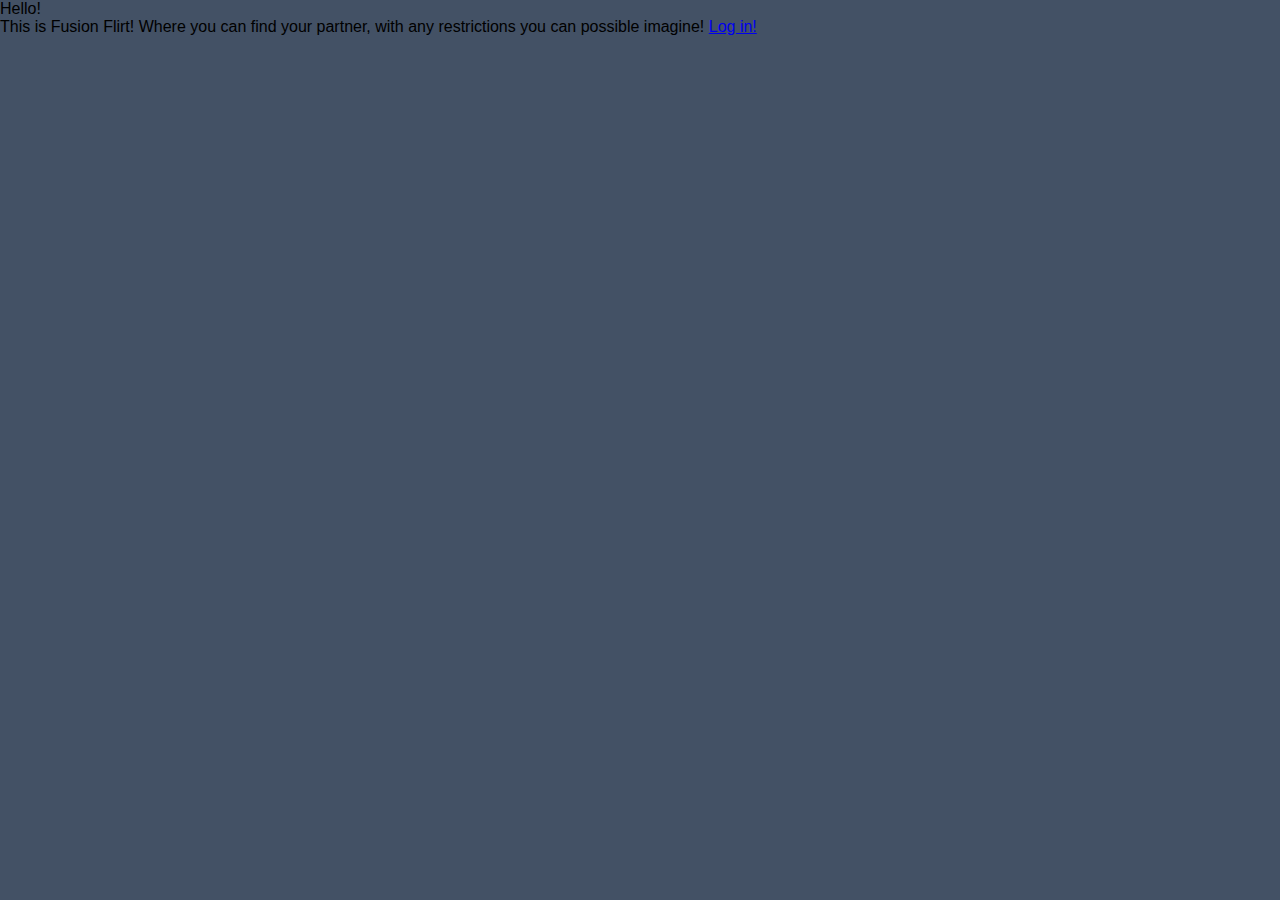
<file: index.html>
<!DOCTYPE html>
<html>
	<head>
		<meta charset="utf-8">
		<title>Welcome!</title>
		<link rel="stylesheet" href="https://use.fontawesome.com/releases/v5.7.1/css/all.css">
        <link href="style.css" rel="stylesheet" type="text/css">
	</head>
    <header>
        Hello!
    </header>
	<body>
        This is Fusion Flirt! Where you can find your partner, with any restrictions you can possible imagine!
	</body>


    <a href="login.html"> Log in!</a>
</html>
</file>
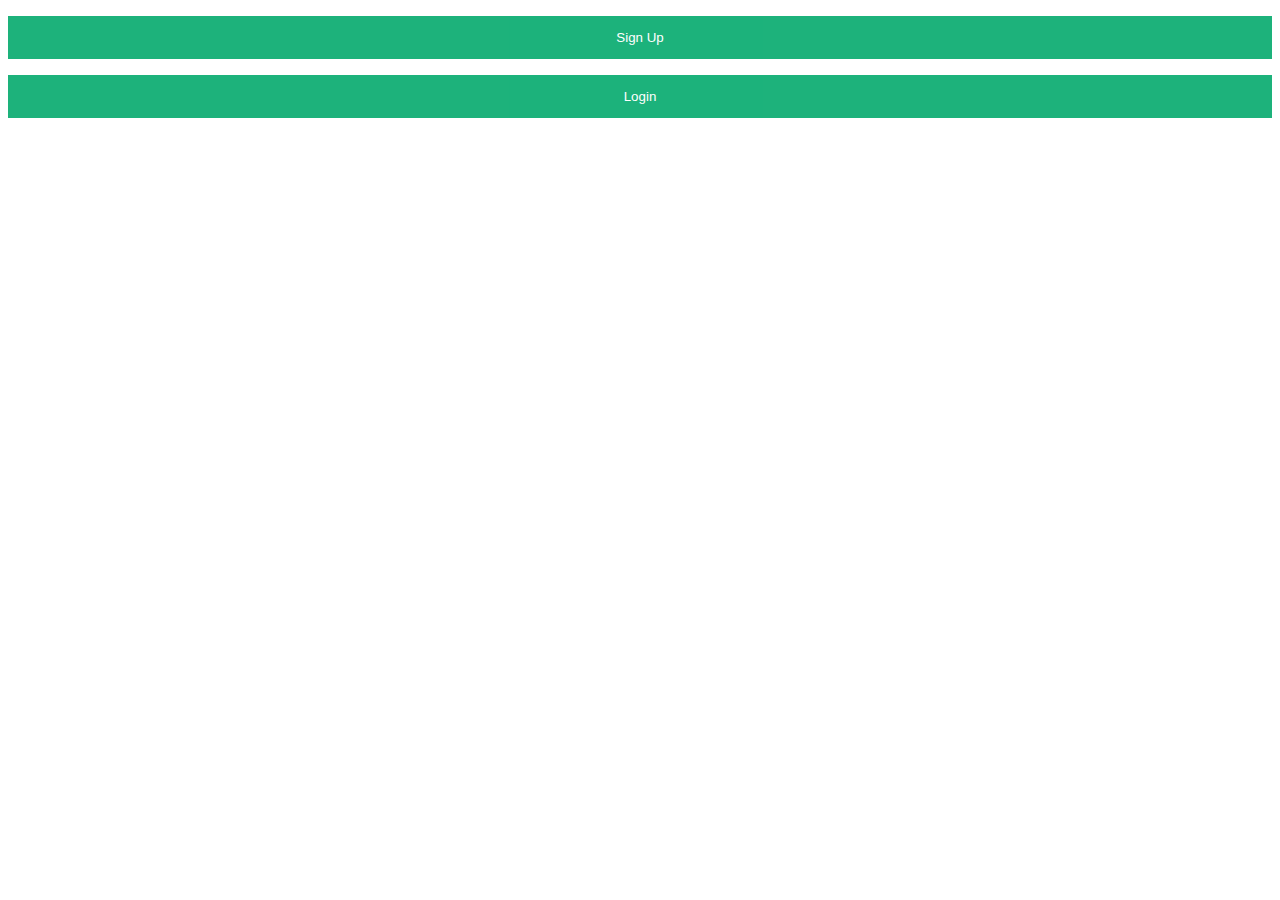
<file: Index.html>
<!DOCTYPE html>

<html>

<head>
    <style>
        
* {box-sizing: border-box}
/* Full-width input fields */
  input[type=text], input[type=password] {
  width: 100%;
  padding: 15px;
  margin: 5px 0 22px 0;
  display: inline-block;
  border: none;
  background: #f1f1f1;
}

/* Add a background color when the inputs get focus */
input[type=text]:focus, input[type=password]:focus {
  background-color: #ddd;
  outline: none;
}

/* Set a style for all buttons */
button {
  background-color: #04AA6D;
  color: white;
  padding: 14px 20px;
  margin: 8px 0;
  border: none;
  cursor: pointer;
  width: 100%;
  opacity: 0.9;
}

button:hover {
  opacity:1;
}

/* Extra styles for the cancel button */
.cancelbtn {
  padding: 14px 20px;
  background-color: #f44336;
}

/* Float cancel and signup buttons and add an equal width */
.cancelbtn, .signupbtn {
  float: left;
  width: 50%;
}

/* Add padding to container elements */
.container {
  padding: 16px;
}

/* The Modal (background) */
.modal {
  display: none; /* Hidden by default */
  position: fixed; /* Stay in place */
  z-index: 1; /* Sit on top */
  left: 0;
  top: 0;
  width: 100%; /* Full width */
  height: 100%; /* Full height */
  overflow: auto; /* Enable scroll if needed */
  background-color: #474e5d;
  padding-top: 50px;
}

/* Modal Content/Box */
.modal-content {
  background-color: #fefefe;
  margin: 5% auto 15% auto; /* 5% from the top, 15% from the bottom and centered */
  border: 1px solid #888;
  width: 80%; /* Could be more or less, depending on screen size */
}

/* Style the horizontal ruler */
hr {
  border: 1px solid #f1f1f1;
  margin-bottom: 25px;
}

/* The Close Button (x) */
.close {
  position: absolute;
  right: 35px;
  top: 15px;
  font-size: 40px;
  font-weight: bold;
  color: #f1f1f1;
}

.close:hover,
.close:focus {
  color: #f44336;
  cursor: pointer;
}

/* Clear floats */
.clearfix::after {
  content: "";
  clear: both;
  display: table;
}

/* Change styles for cancel button and signup button on extra small screens */
@media screen and (max-width: 300px) {
  .cancelbtn, .signupbtn {
    width: 100%;
  }
}
</style>
</head>
<body>

<button onclick="document.location='Sign_Up_Form.html'">Sign Up</button>
<button onclick="document.location='Login_Form.html'">Login</button>



</body>
</div> 
</html>
</file>
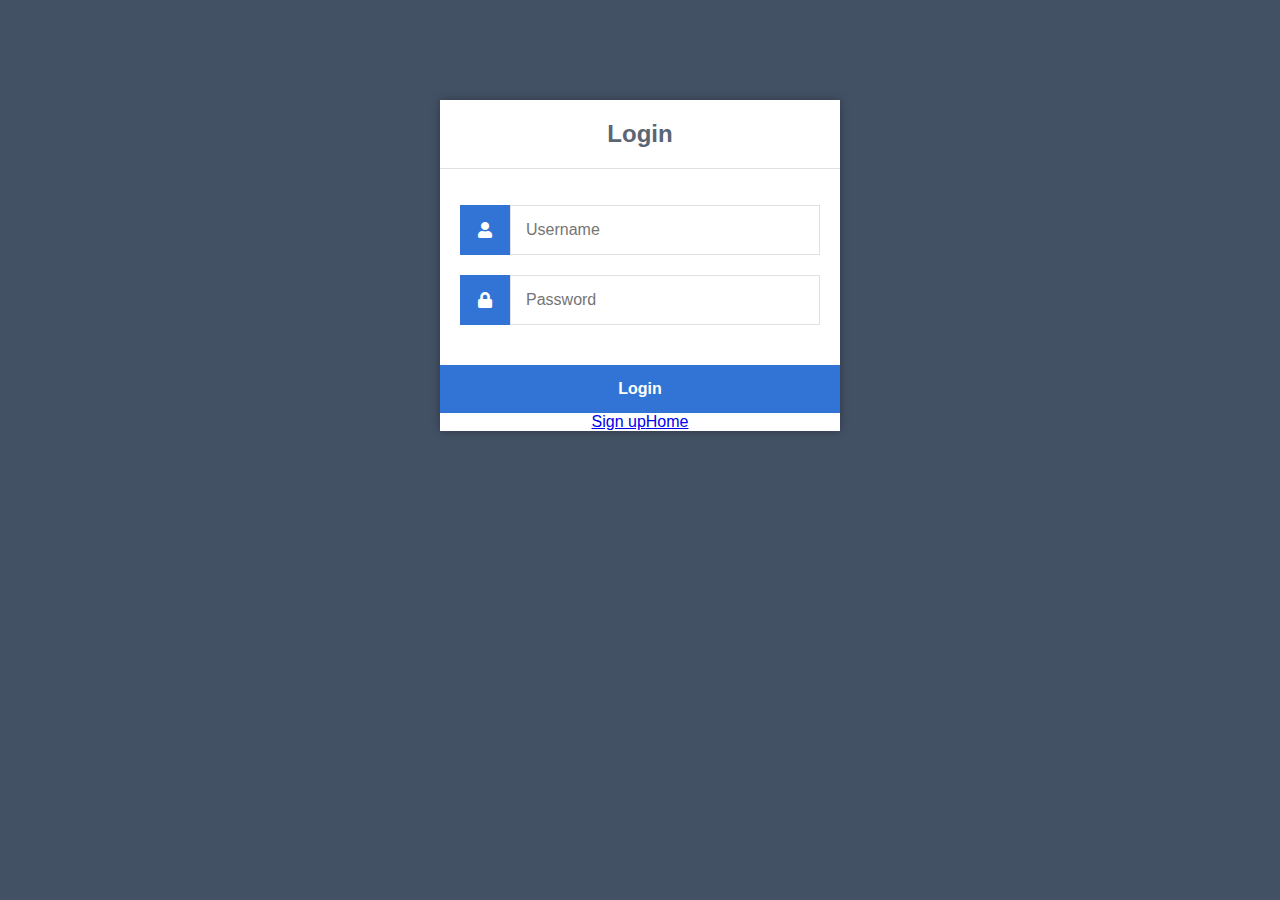
<file: login.html>
<!DOCTYPE html>
<html>
	<head>
		<meta charset="utf-8">
		<title>Login</title>
		<link rel="stylesheet" href="https://use.fontawesome.com/releases/v5.7.1/css/all.css">
        <link href="style.css" rel="stylesheet" type="text/css">
	</head>
	<body>
		<div class="login">
			<h1>Login</h1>
			<form action="authenticate.php" method="post">
				<label for="username">
					<i class="fas fa-user"></i>
				</label>
				<input type="text" name="username" placeholder="Username" id="username" required>

				<label for="password">
					<i class="fas fa-lock"></i>
				</label>
				<input type="password" name="password" placeholder="Password" id="password" required>
				<input type="submit" value="Login">
				<a href="register.html">Sign up</a>
				<a href="index.html">Home</a>
			</form>
		</div>
	</body>
</html>
</file>
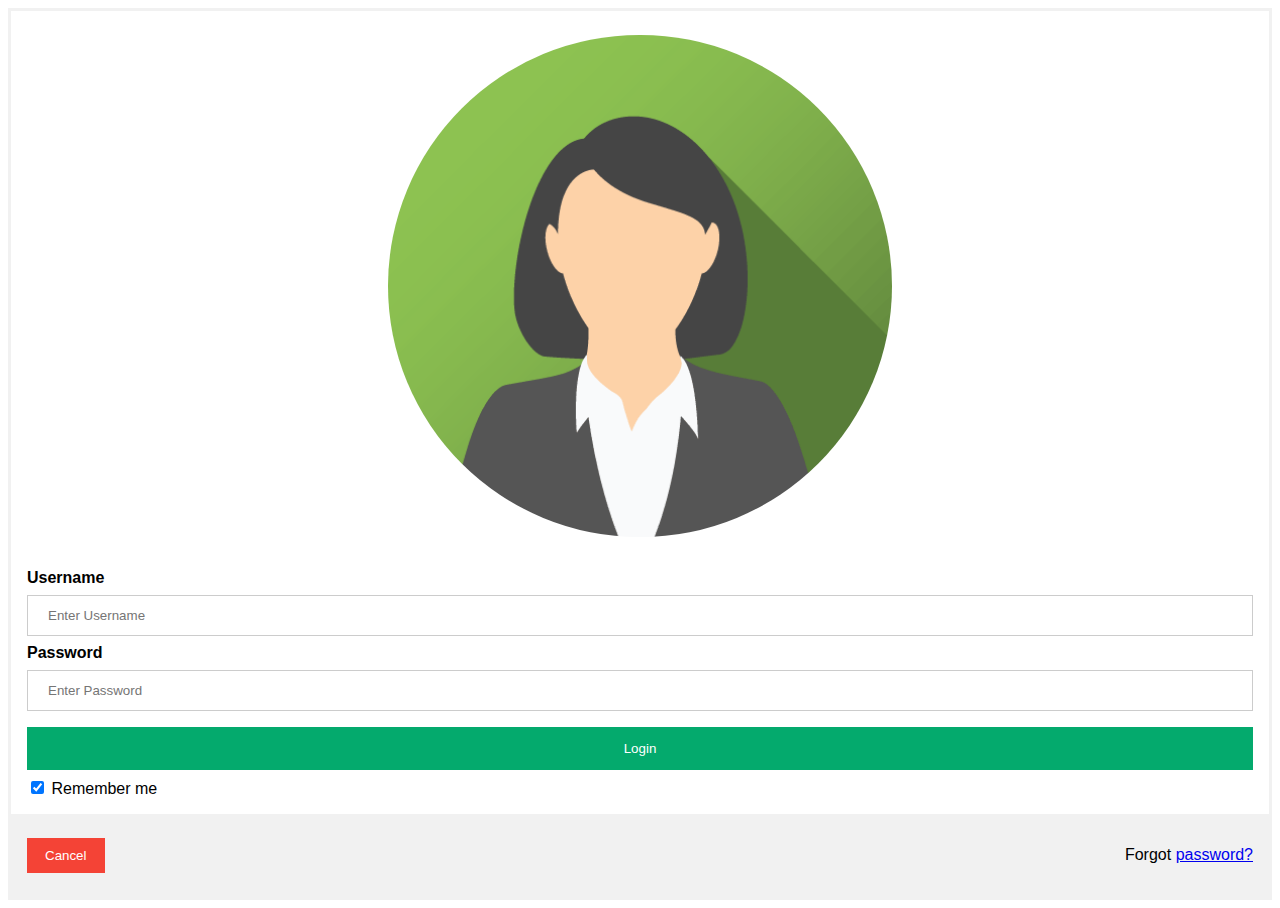
<file: Login_Form.html>
<!DOCTYPE html>

<html>
<head>
    <meta name="viewport" content="width=device-width, initial-scale=1">
<style>
body {font-family: Arial, Helvetica, sans-serif;}
form {border: 3px solid #f1f1f1;}
/* Bordered form */
form {
border: 3px solid #f1f1f1;
}

/* Full-width inputs */
input[type=text], input[type=password] {
width: 100%;
padding: 12px 20px;
margin: 8px 0;
display: inline-block;
border: 1px solid #ccc;
box-sizing: border-box;
}

/* Set a style for all buttons */
button {
background-color: #04AA6D;
color: white;
padding: 14px 20px;
margin: 8px 0;
border: none;
cursor: pointer;
width: 100%;
}

/* Add a hover effect for buttons */
button:hover {
opacity: 0.8;
}

/* Extra style for the cancel button (red) */
.cancelbtn {
width: auto;
padding: 10px 18px;
background-color: #f44336;
}

/* Center the avatar image inside this container */
.imgcontainer {
text-align: center;
margin: 24px 0 12px 0;
}

/* Avatar image */
img.avatar {
width: 40%;
border-radius: 50%;
}

/* Add padding to containers */
.container {
padding: 16px;
}

/* The "Forgot password" text */
span.psw {
float: right;
padding-top: 16px;
}

/* Change styles for span and cancel button on extra small screens */
@media screen and (max-width: 300px) {
span.psw {
    display: block;
    float: none;
}
.cancelbtn {
    width: 100%;
}
} 
</style>
</head>
<body>
<form action="action_page.php" method="post">
    <div class="imgcontainer">
      <img src="img_avatar2.png" alt="Avatar" class="avatar">
    </div>
  
    <div class="container">
      <label for="uname"><b>Username</b></label>
      <input type="text" placeholder="Enter Username" name="uname" required>
  
      <label for="psw"><b>Password</b></label>
      <input type="password" placeholder="Enter Password" name="psw" required>
  
      <button type="submit">Login</button>
      <label>
        <input type="checkbox" checked="checked" name="remember"> Remember me
      </label>
    </div>
  
    <div class="container" style="background-color:#f1f1f1">
      <button type="button" class="cancelbtn"  onclick="document.location='Index.html'">Cancel</button>
      <span class="psw">Forgot <a href="#">password?</a></span>
    </div>
  </form> 

  

</body>
</html>
</file>
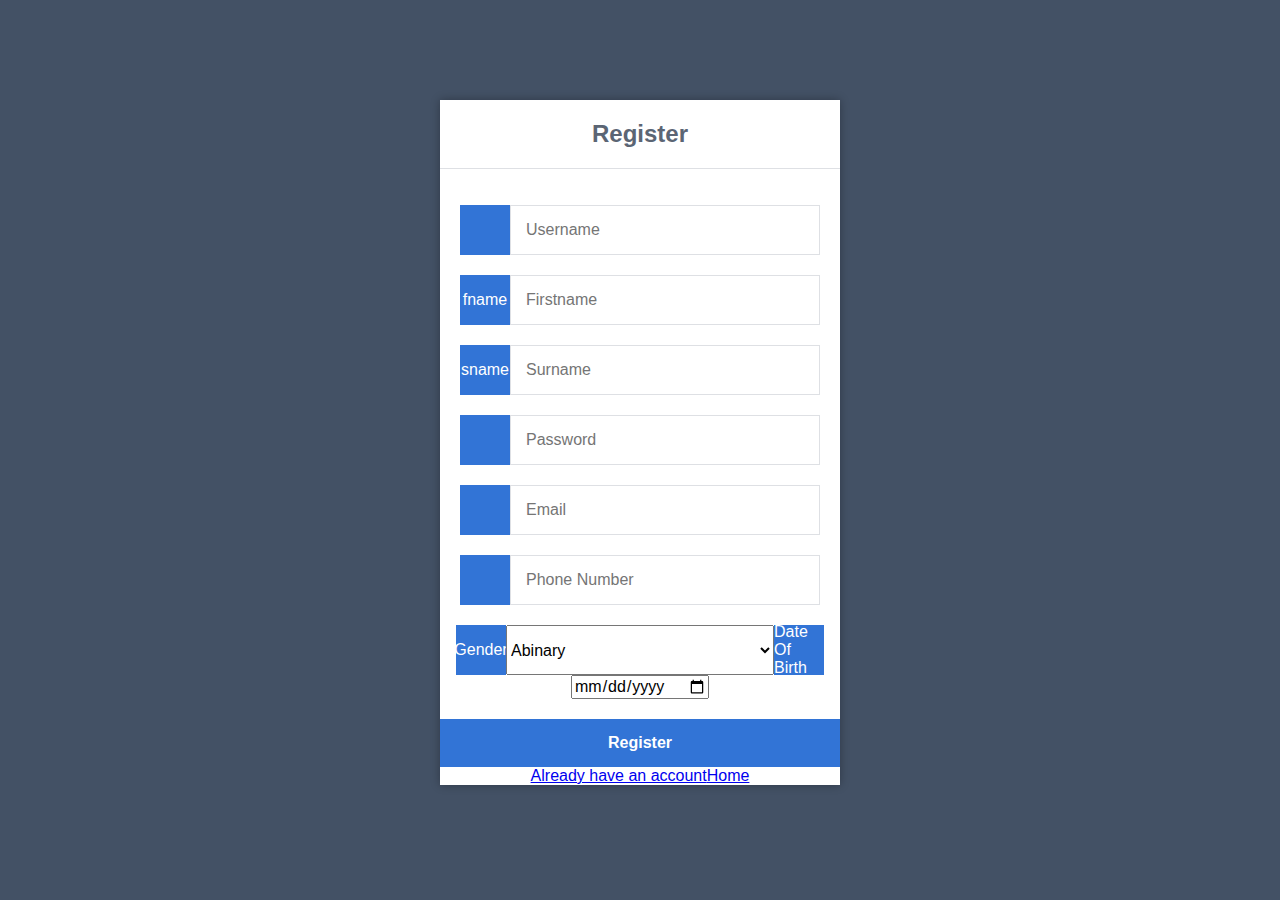
<file: register.html>
<!DOCTYPE html>
<html>
	<head>
		<meta charset="utf-8">
		<title>Register</title>
        <link href="style.css" rel="stylesheet" type="text/css">
		<link rel="stylesheet" href="https://cdnjs.cloudflare.com/ajax/libs/font-awesome/6.2.0/css/all.min.css" integrity="sha512-xh6O/CkQoPOWDdYTDqeRdPCVd1SpvCA9XXcUnZS2FmJNp1coAFzvtCN9BmamE+4aHK8yyUHUSCcJHgXloTyT2A==" crossorigin="anonymous" referrerpolicy="no-referrer">
	</head>
	<body>
		<div class="register">
			<h1>Register</h1>
			<form action="register.php" method="post" autocomplete="off">
				<label for="username">
					<i class="fas fa-user"></i>
				</label>
				<input type="text" name="username" placeholder="Username" id="username" required>

				<label for="firstname">fname</label>
				<input type="text" name="firstname" placeholder="Firstname" id="firstname" required>

				<label for="surname">sname</label>
				<input type="text" name="surname" placeholder="Surname" id="surname" required>



				<label for="password">
					<i class="fas fa-lock"></i>
				</label>
				<input type="password" name="password" placeholder="Password" id="password" required>

				<label for="email">
					<i class="fas fa-envelope"></i>
				</label>
				<input type="email" name="email" placeholder="Email" id="email" required>

				<label for="phone_number">
					<i class="fas fa-user"></i>
				</label>
				<input type="text" name="phone_number" placeholder="Phone Number" id="phone_number" required>

				<label for="gender">Gender</label>
				<select id="gender" name="gender">
					<option value="abinary">Abinary</option>
					<option value="agender">Agender</option>
					<option value="ambigender">Ambigender</option>
					<option value="androgyne">Androgyne</option>
					<option value="androgynous">Androgynous</option>
					<option value="aporagender">Aporagender</option>
					<option value="autigender">Autigender</option>
					<option value="bakla">Bakla</option>
					<option value="bigender">Bigender</option>
					<option value="binary">Binary</option>
					<option value="bissu">Bissu</option>
					<option value="butch">Butch</option>
					<option value="calabai">Calabai</option>
					<option value="calalai">Calalai</option>
					<option value="cis female">Cisfemale</option>
					<option value="cis male">Cismale</option>
					<option value="demi-boy">Demi-boy</option>
					<option value="demiflux">Demiflux</option>
					<option value="demigender">Demigender</option>
					<option value="demi-girl">Demi-girl</option>
					<option value="demi-guy">Demi-guy</option>
					<option value="demi-man">Demi-man</option>
					<option value="demi-woman">Demi-woman</option>
					<option value="dual gender">Dualgender</option>
					<option value="faʻafafine">Faʻafafine</option>
					<option value="female">Female</option>
					<option value="female to male">Femaletomale</option>
					<option value="femme">Femme</option>
					<option value="ftm">FTM</option>
					<option value="gender bender">Genderbender</option>
					<option value="gender diverse">Genderdiverse</option>
					<option value="gender gifted">Gendergifted</option>
					<option value="genderfae">Genderfae</option>
					<option value="genderfluid ">Genderfluid </option>
					<option value="genderflux">Genderflux</option>
					<option value="genderfuck">Genderfuck</option>
					<option value="genderless">Genderless</option>
					<option value="gender nonconforming">Gendernonconforming</option>
					<option value="genderqueer">Genderqueer</option>
					<option value="gender questioning">Genderquestioning</option>
					<option value="gender variant">Gendervariant</option>
					<option value="graygender">Graygender</option>
					<option value="hijra">Hijra</option>
					<option value="intergender">Intergender</option>
					<option value="intersex">Intersex</option>
					<option value="kathoey">Kathoey</option>
					<option value="māhū">Māhū</option>
					<option value="male">Male</option>
					<option value="male to female">Maletofemale</option>
					<option value="man">Man</option>
					<option value="man of trans experience">Manoftransexperience</option>
					<option value="maverique">Maverique</option>
					<option value="meta-gender">Meta-gender</option>
					<option value="mtf">MTF</option>
					<option value="multigender">Multigender</option>
					<option value="muxe">Muxe</option>
					<option value="neither">Neither</option>
					<option value="neurogender">Neurogender</option>
					<option value="neutrois">Neutrois</option>
					<option value="non-binary">Non-binary</option>
					<option value="non-binary transgender">Non-binarytransgender</option>
					<option value="omnigender">Omnigender</option>
					<option value="other">Other</option>
					<option value="pangender">Pangender</option>
					<option value="person of transgendered experience">Personoftransgenderedexperience</option>
					<option value="polygender">Polygender</option>
					<option value="sekhet">Sekhet</option>
					<option value="third gender">Thirdgender</option>
					<option value="trans female">Transfemale</option>
					<option value="trans male">Transmale</option>
					<option value="trans male">Transmale</option>
					<option value="trans person">Transperson</option>
					<option value="trans woman">Transwoman</option>
					<option value="transgender female">Transgenderfemale</option>
					<option value="transgender male">Transgendermale</option>
					<option value="transgender man">Transgenderman</option>
					<option value="transgender person">Transgenderperson</option>
					<option value="transgender woman">Transgenderwoman</option>
					<option value="transfeminine">Transfeminine</option>
					<option value="transmasculine">Transmasculine</option>
					<option value="transsexual">Transsexual</option>
					<option value="transsexual female">Transsexualfemale</option>
					<option value="transsexual male">Transsexualmale</option>
					<option value="transsexual man">Transsexualman</option>
					<option value="transsexual person">Transsexualperson</option>
					<option value="transsexual woman">Transsexualwoman</option>
					<option value="travesti">Travesti</option>
					<option value="trigender">Trigender</option>
					<option value="tumtum">Tumtum</option>
					<option value="two spirit">Twospirit</option>
					<option value="vakasalewalewa">Vakasalewalewa</option>
					<option value="waria">Waria</option>
					<option value="winkte">Winkte</option>
					<option value="woman">Woman</option>
					<option value="woman of trans experience">Womanoftransexperience</option>
					<option value="x-gender">X-gender</option>
					<option value="x-jendā">X-jendā</option>
					<option value="xenogender">Xenogender</option>
				</select>

				<label for="dob"> Date Of Birth</label>
				<input type="date" name="dob" placeholder="Date Of Birth" id="dob" required>
				<br>

				
				<input type="submit" value="Register">
                <a href="login.html">Already have an account</a>
                <a href="index.html">Home</a>
			</form>
		</div>
	</body>
</html>
</file>
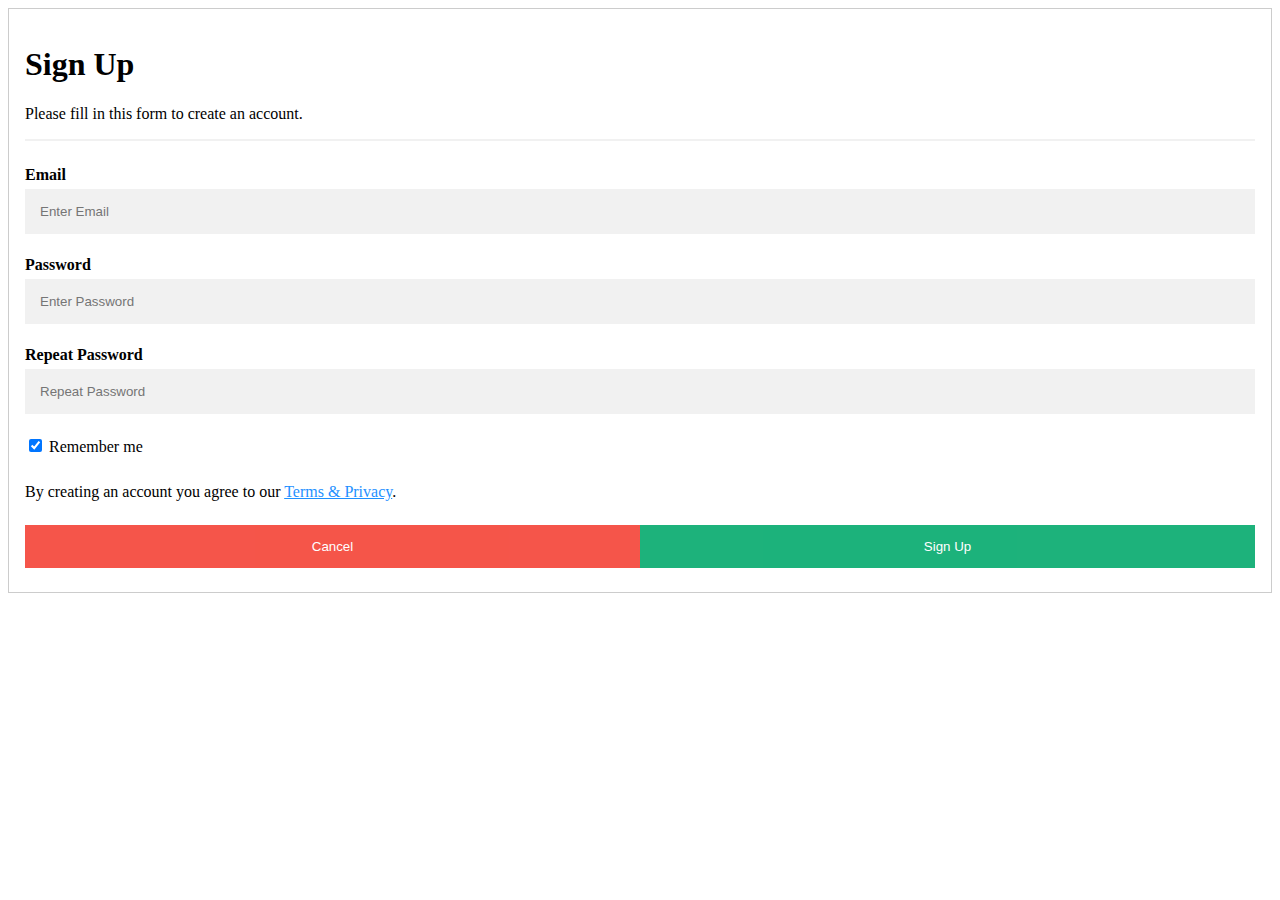
<file: Sign_Up_Form.html>
<!DOCTYPE html>

<html>

<head>
    <style>
        
* {box-sizing: border-box}

/* Full-width input fields */
  input[type=text], input[type=password] {
  width: 100%;
  padding: 15px;
  margin: 5px 0 22px 0;
  display: inline-block;
  border: none;
  background: #f1f1f1;
}

input[type=text]:focus, input[type=password]:focus {
  background-color: #ddd;
  outline: none;
}

hr {
  border: 1px solid #f1f1f1;
  margin-bottom: 25px;
}

/* Set a style for all buttons */
button {
  background-color: #04AA6D;
  color: white;
  padding: 14px 20px;
  margin: 8px 0;
  border: none;
  cursor: pointer;
  width: 100%;
  opacity: 0.9;
}

button:hover {
  opacity:1;
}

/* Extra styles for the cancel button */
.cancelbtn {
  padding: 14px 20px;
  background-color: #f44336;
}

/* Float cancel and signup buttons and add an equal width */
.cancelbtn, .signupbtn {
  float: left;
  width: 50%;
}

/* Add padding to container elements */
.container {
  padding: 16px;
}

/* Clear floats */
.clearfix::after {
  content: "";
  clear: both;
  display: table;
}

/* Change styles for cancel button and signup button on extra small screens */
@media screen and (max-width: 300px) {
  .cancelbtn, .signupbtn {
    width: 100%;
  }
}
    </style>
</head>

<form action="action_page.php" style="border:1px solid #ccc">
    <div class="container">
      <h1>Sign Up</h1>
      <p>Please fill in this form to create an account.</p>
      <hr>
  
      <label for="email"><b>Email</b></label>
      <input type="text" placeholder="Enter Email" name="email" required>
  
      <label for="psw"><b>Password</b></label>
      <input type="password" placeholder="Enter Password" name="psw" required>
  
      <label for="psw-repeat"><b>Repeat Password</b></label>
      <input type="password" placeholder="Repeat Password" name="psw-repeat" required>
  
      <label>
        <input type="checkbox" checked="checked" name="remember" style="margin-bottom:15px"> Remember me
      </label>
  
      <p>By creating an account you agree to our <a href="#" style="color:dodgerblue">Terms & Privacy</a>.</p>
  
      <div class="clearfix">
        <button type="button" class="cancelbtn" onclick="document.location='Index.html'">Cancel</button>
        <button type="submit" class="signupbtn" onclick="document.location='Index.html'">Sign Up</button>
      </div>
    </div>
  </form> 
  </html>
</file>
<file: style.css>
* {
    box-sizing: border-box;
    font-family: -apple-system, BlinkMacSystemFont, "segoe ui", roboto, oxygen, ubuntu, cantarell, "fira sans", "droid sans", "helvetica neue", Arial, sans-serif;
    font-size: 16px;
}
body {
    background-color: #435165;
}
.login {
    width: 400px;
    background-color: #ffffff;
    box-shadow: 0 0 9px 0 rgba(0, 0, 0, 0.3);
    margin: 100px auto;
}
.login h1 {
    text-align: center;
    color: #5b6574;
    font-size: 24px;
    padding: 20px 0 20px 0;
    border-bottom: 1px solid #dee0e4;
}
.login form {
    display: flex;
    flex-wrap: wrap;
    justify-content: center;
    padding-top: 20px;
}
.login form label {
    display: flex;
    justify-content: center;
    align-items: center;
    width: 50px;
    height: 50px;
    background-color: #3274d6;
    color: #ffffff;
}
.login form input[type="password"], .login form input[type="text"] {
    width: 310px;
    height: 50px;
    border: 1px solid #dee0e4;
    margin-bottom: 20px;
    padding: 0 15px;
}
.login form input[type="submit"] {
    width: 100%;
    padding: 15px;
   margin-top: 20px;
    background-color: #3274d6;
    border: 0;
    cursor: pointer;
    font-weight: bold;
    color: #ffffff;
    transition: background-color 0.2s;
}
.login form input[type="submit"]:hover {
  background-color: #2868c7;
    transition: background-color 0.2s;
}
.navtop {
	background-color: #2f3947;
	height: 60px;
	width: 100%;
	border: 0;
}
.navtop div {
	display: flex;
	margin: 0 auto;
	width: 1000px;
	height: 100%;
}
.navtop div h1, .navtop div a {
	display: inline-flex;
	align-items: center;
}
.navtop div h1 {
	flex: 1;
	font-size: 24px;
	padding: 0;
	margin: 0;
	color: #eaebed;
	font-weight: normal;
}
.navtop div a {
	padding: 0 20px;
	text-decoration: none;
	color: #c1c4c8;
	font-weight: bold;
}
.navtop div a i {
	padding: 2px 8px 0 0;
}
.navtop div a:hover {
	color: #eaebed;
}
body.loggedin {
	background-color: #f3f4f7;
}
.content {
	width: 1000px;
	margin: 0 auto;
}
.content h2 {
	margin: 0;
	padding: 25px 0;
	font-size: 22px;
	border-bottom: 1px solid #e0e0e3;
	color: #4a536e;
}
.content > p, .content > div {
	box-shadow: 0 0 5px 0 rgba(0, 0, 0, 0.1);
	margin: 25px 0;
	padding: 25px;
	background-color: #fff;
}
.content > p table td, .content > div table td {
	padding: 5px;
}
.content > p table td:first-child, .content > div table td:first-child {
	font-weight: bold;
	color: #4a536e;
	padding-right: 15px;
}
.content > div p {
	padding: 5px;
	margin: 0 0 10px 0;
}







* {
    box-sizing: border-box;
    font-family: -apple-system, BlinkMacSystemFont, "segoe ui", roboto, oxygen, ubuntu, cantarell, "fira sans", "droid sans", "helvetica neue", Arial, sans-serif;
    font-size: 16px;
}
body {
    background-color: #435165;
    margin: 0;
}
.register {
    width: 400px;
    background-color: #ffffff;
    box-shadow: 0 0 9px 0 rgba(0, 0, 0, 0.3);
    margin: 100px auto;
}
.register h1 {
    text-align: center;
    color: #5b6574;
    font-size: 24px;
    padding: 20px 0 20px 0;
    border-bottom: 1px solid #dee0e4;
}
.register form {
    display: flex;
    flex-wrap: wrap;
    justify-content: center;
    padding-top: 20px;
}
.register form label {
    display: flex;
    justify-content: center;
    align-items: center;
    width: 50px;
   height: 50px;
    background-color: #3274d6;
    color: #ffffff;
}
.register form input[type="password"], .register form input[type="text"], .register form input[type="email"] {
    width: 310px;
    height: 50px;
    border: 1px solid #dee0e4;
    margin-bottom: 20px;
    padding: 0 15px;
}
.register form input[type="submit"] {
    width: 100%;
    padding: 15px;
    margin-top: 20px;
    background-color: #3274d6;
   border: 0;
    cursor: pointer;
    font-weight: bold;
    color: #ffffff;
    transition: background-color 0.2s;
}
.register form input[type="submit"]:hover {
  background-color: #2868c7;
    transition: background-color 0.2s;
}
</file>
